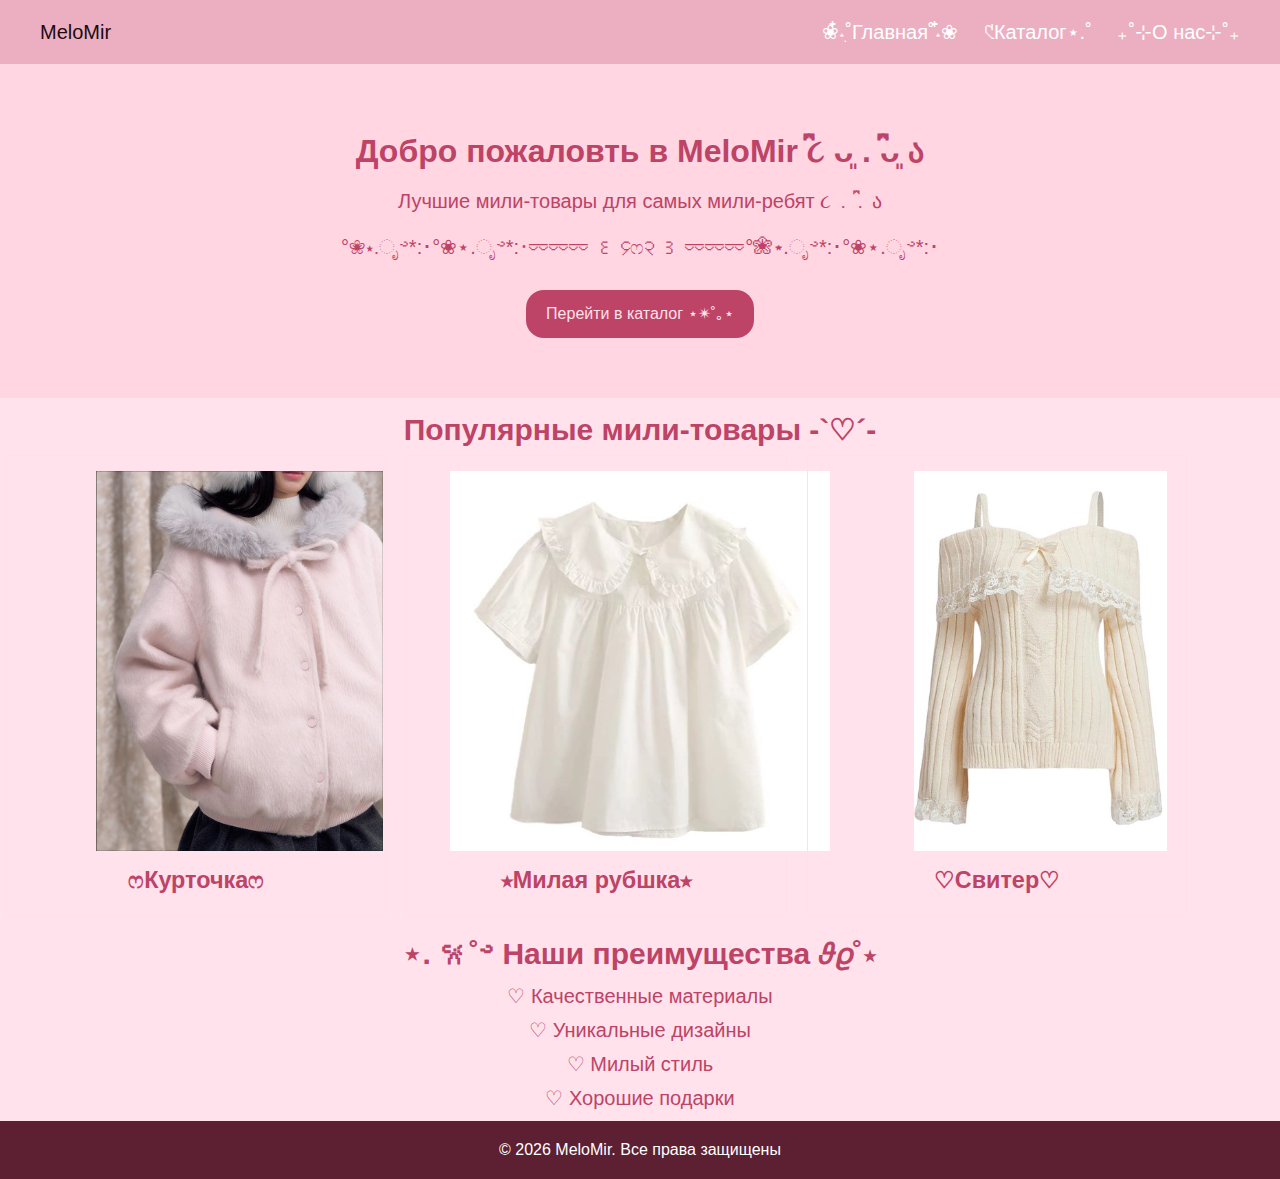
<file: index.html>
<!DOCTYPE html>
<html lang="ru">
<head>
    <meta charset="UTF-8">
    <meta name="viewport" content="width=device-width, initial-scale=1.0">
    <title>Document</title>
    <link rel="stylesheet" href="css/style.css">
</head>
<body>
    <header class="header">
        <div class="navi">MeloMir</div>
        <nav>
            <a href="index.html">❀໋˖ִ˚Главная˚˖໋❀</a>
            <a href="index.html">𑣲Каталог⋆.˚</a>
            <a href="index.html">₊˚⊹О нас⊹˚₊</a>
        </nav>
    </header>
    <section class="hero">
        <h1>Добро пожаловть в MeloMir ૮ ྀིᴗ͈ . ᴗ͈ ྀིა</h1>
        <p>Лучшие мили-товары для самых мили-ребят ૮ ․ ․ ྀིა</p>
        <p>°❀⋆.ೃ࿔*:･°❀⋆.ೃ࿔*:･⏔⏔⏔ ꒰ ᧔ෆ᧓ ꒱ ⏔⏔⏔°❀⋆.ೃ࿔*:･°❀⋆.ೃ࿔*:･</p>
        <a href="catalog.html" class="btn">Перейти в каталог ⋆✴︎˚｡⋆</a>
    </section>
    <section class="section">
        <h2>Популярные мили-товары -`♡´-</h2>
        <div class="products">
            <div class="card"><img src="img/products/kurtka.jpg"><h3>ෆКурточкаෆ</h3></div>
            <div class="card"><img src="img/products/kofta.jpg"><h3>⭑Милая рубшка⭑</h3></div>
            <div class="card"><img src="img/products/switer.jpg"><h3>♡Свитер♡</h3></div>
        </div>
    </section>
    <section class="section preim">
        <h2>⋆. 𐙚˚࿔ Наши преимущества 𝜗𝜚˚⋆</h2>
        <ul class="preim">
            <li>♡ Качественные материалы</li>
            <li>♡ Уникальные дизайны</li>
            <li>♡ Милый стиль</li>
            <li>♡ Хорошие подарки</li>
        </ul>
    </section>
    <footer class="footer">
        <p>© 2026 MeloMir. Все права защищены</p>
    </footer>
    
</body>
</html>
</file>
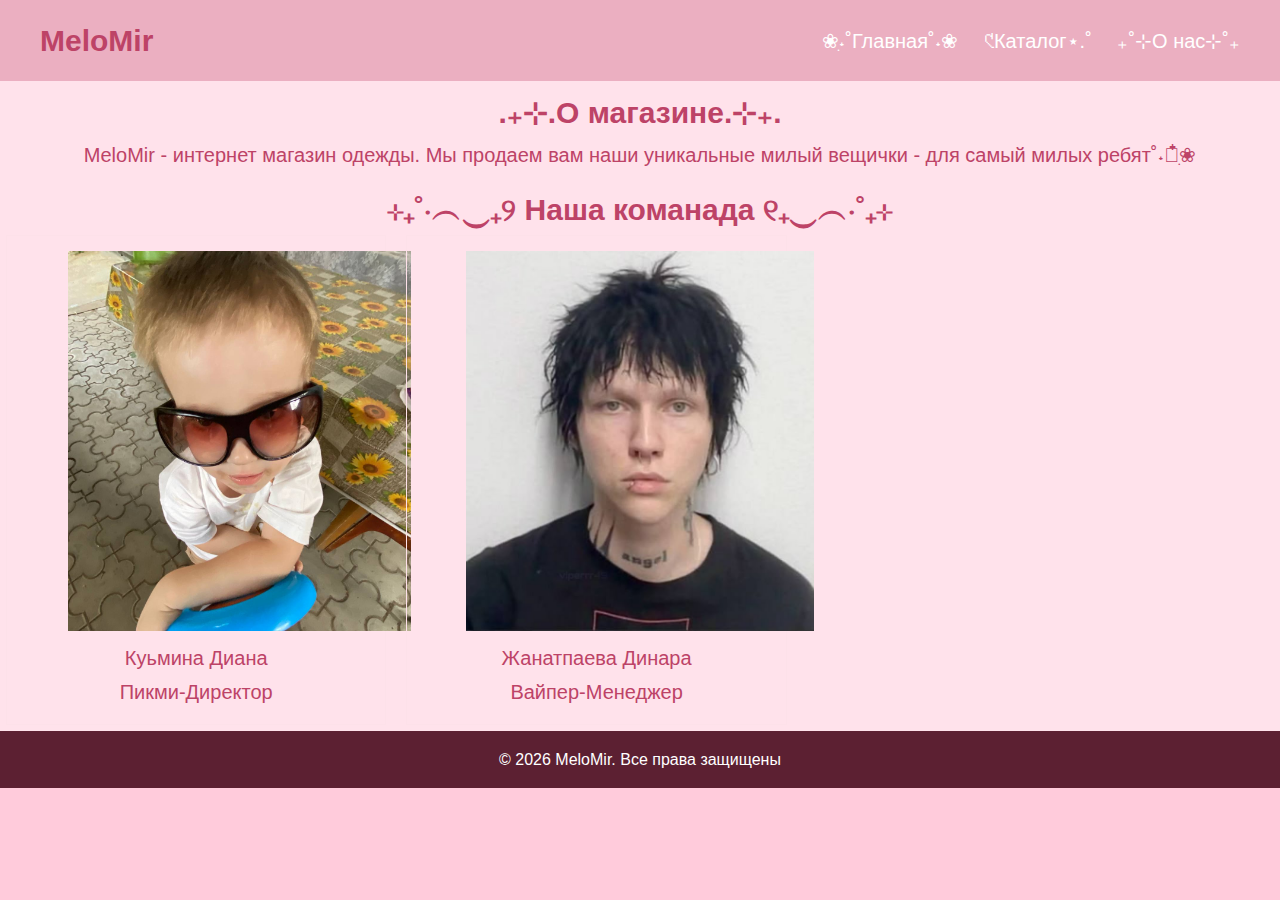
<file: about.html>
<!DOCTYPE html>
<html lang="ru">
<head>
    <meta charset="UTF-8">
    <meta name="viewport" content="width=device-width, initial-scale=1.0">
    <title>Document3</title>
    <link rel="stylesheet" href="css/style.css">
</head>
<body>
    <header class="header">
        <div class="logo">MeloMir</div>
        <nav>
            <a href="index.html">❀˖ִ˚Главная˚˖❀</a>
            <a href="catalog..html">𑣲Каталог⋆.˚</a>
            <a href="about.html">₊˚⊹О нас⊹˚₊</a>
        </nav>
    </header>
    <section class="section">
        <h2>.₊⊹.О магазине.⊹₊.</h2>
        <p>MeloMir - интернет магазин одежды. Мы продаем вам наши уникальные милый вещички - для самый милых ребят˚˖𓍢ִ໋❀</p>
    </section>
    <section class="section preim">
        <h2>⊹₊˚‧︵‿₊୨ Наша команада ୧₊‿︵‧˚₊⊹</h2>
        <div class="products2">
            <div class="card"><img src="img/tim.jpg"<h3>Куьмина Диана</h3><p>Пикми-Директор</p></div>
            <div class="card"><img src="img/dina.jpg"<h3>Жанатпаева Динара</h3><p>Вайпер-Менеджер</p></div>
        </div>
    </section>
    <footer class="footer">
        <p>© 2026 MeloMir. Все права защищены</p>
    </footer>
</body>
</html>
</file>
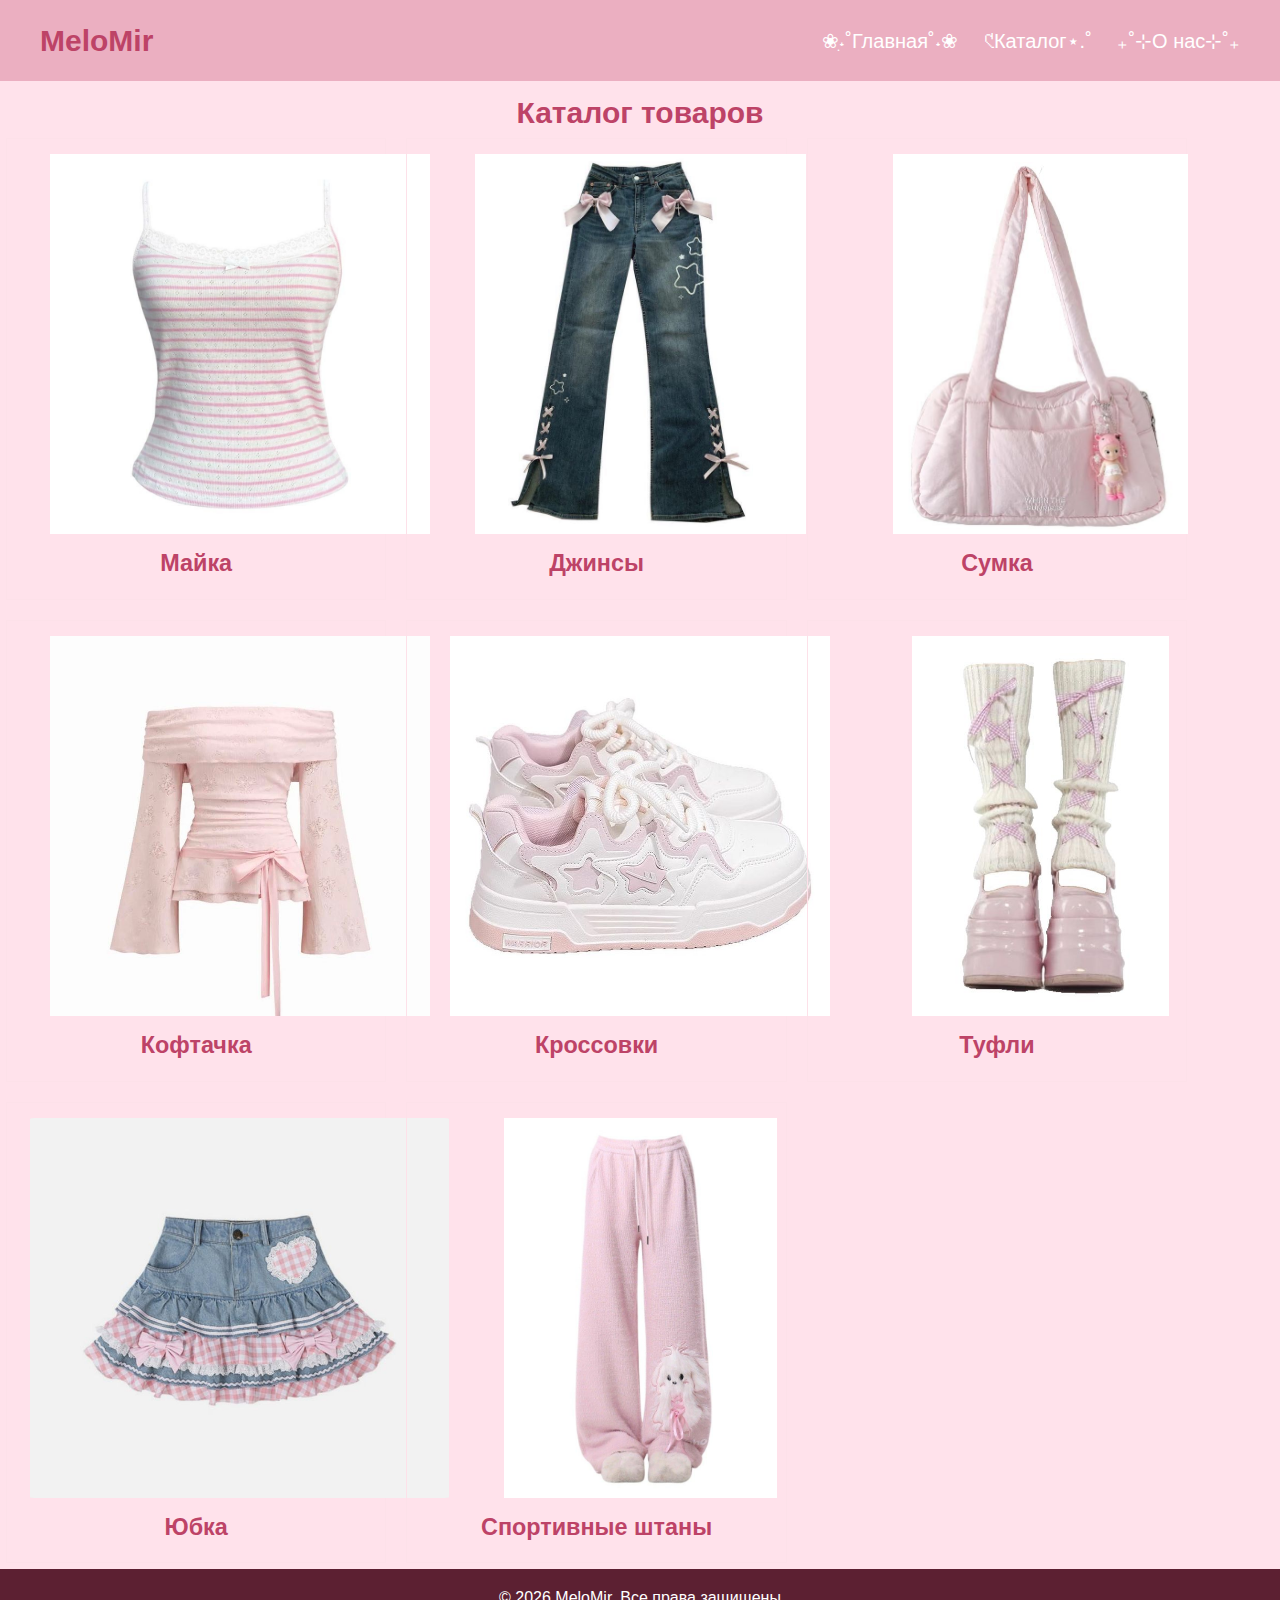
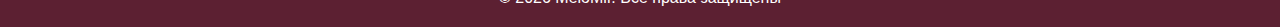
<file: catalog..html>
<!DOCTYPE html>
<html lang="ru">
<head>
    <meta charset="UTF-8">
    <meta name="viewport" content="width=device-width, initial-scale=1.0">
    <title>Document2</title>
    <link rel="stylesheet" href="css/style.css">
</head>
<body>
    <header class="header">
        <div class="logo">MeloMir</div>
        <nav>
            <a href="index.html">❀˖ִ˚Главная˚˖❀</a>
            <a href="catalog..html">𑣲Каталог⋆.˚</a>
            <a href="about.html">₊˚⊹О нас⊹˚₊</a>
        </nav>
    </header>
    <section class="section">
        <h2>Каталог товаров</h2>
        <div class="products">
            <div class="card"><img src="img/products/maika.jpg"><h3>Майка</h3></div>
            <div class="card"><img src="img/products/jeans.jpg"><h3>Джинсы</h3></div>
            <div class="card"><img src="img/products/bag.jpg"><h3>Сумка</h3></div>
            <div class="card"><img src="img/products/kofta2.jpg"><h3>Кофтачка</h3></div>
            <div class="card"><img src="img/products/kros.jpg"><h3>Кроссовки</h3></div>
            <div class="card"><img src="img/products/shoes.jpg"><h3>Туфли</h3></div>
            <div class="card"><img src="img/products/skirt.jpg"><h3>Юбка</h3></div>
            <div class="card"><img src="img/products/treniki.jpg"><h3>Спортивные штаны</h3></div>
        </div>
    </section>
    <footer class="footer">
        <p>© 2026 MeloMir. Все права защищены</p>
    </footer>
    
</body>
</html>
</file>
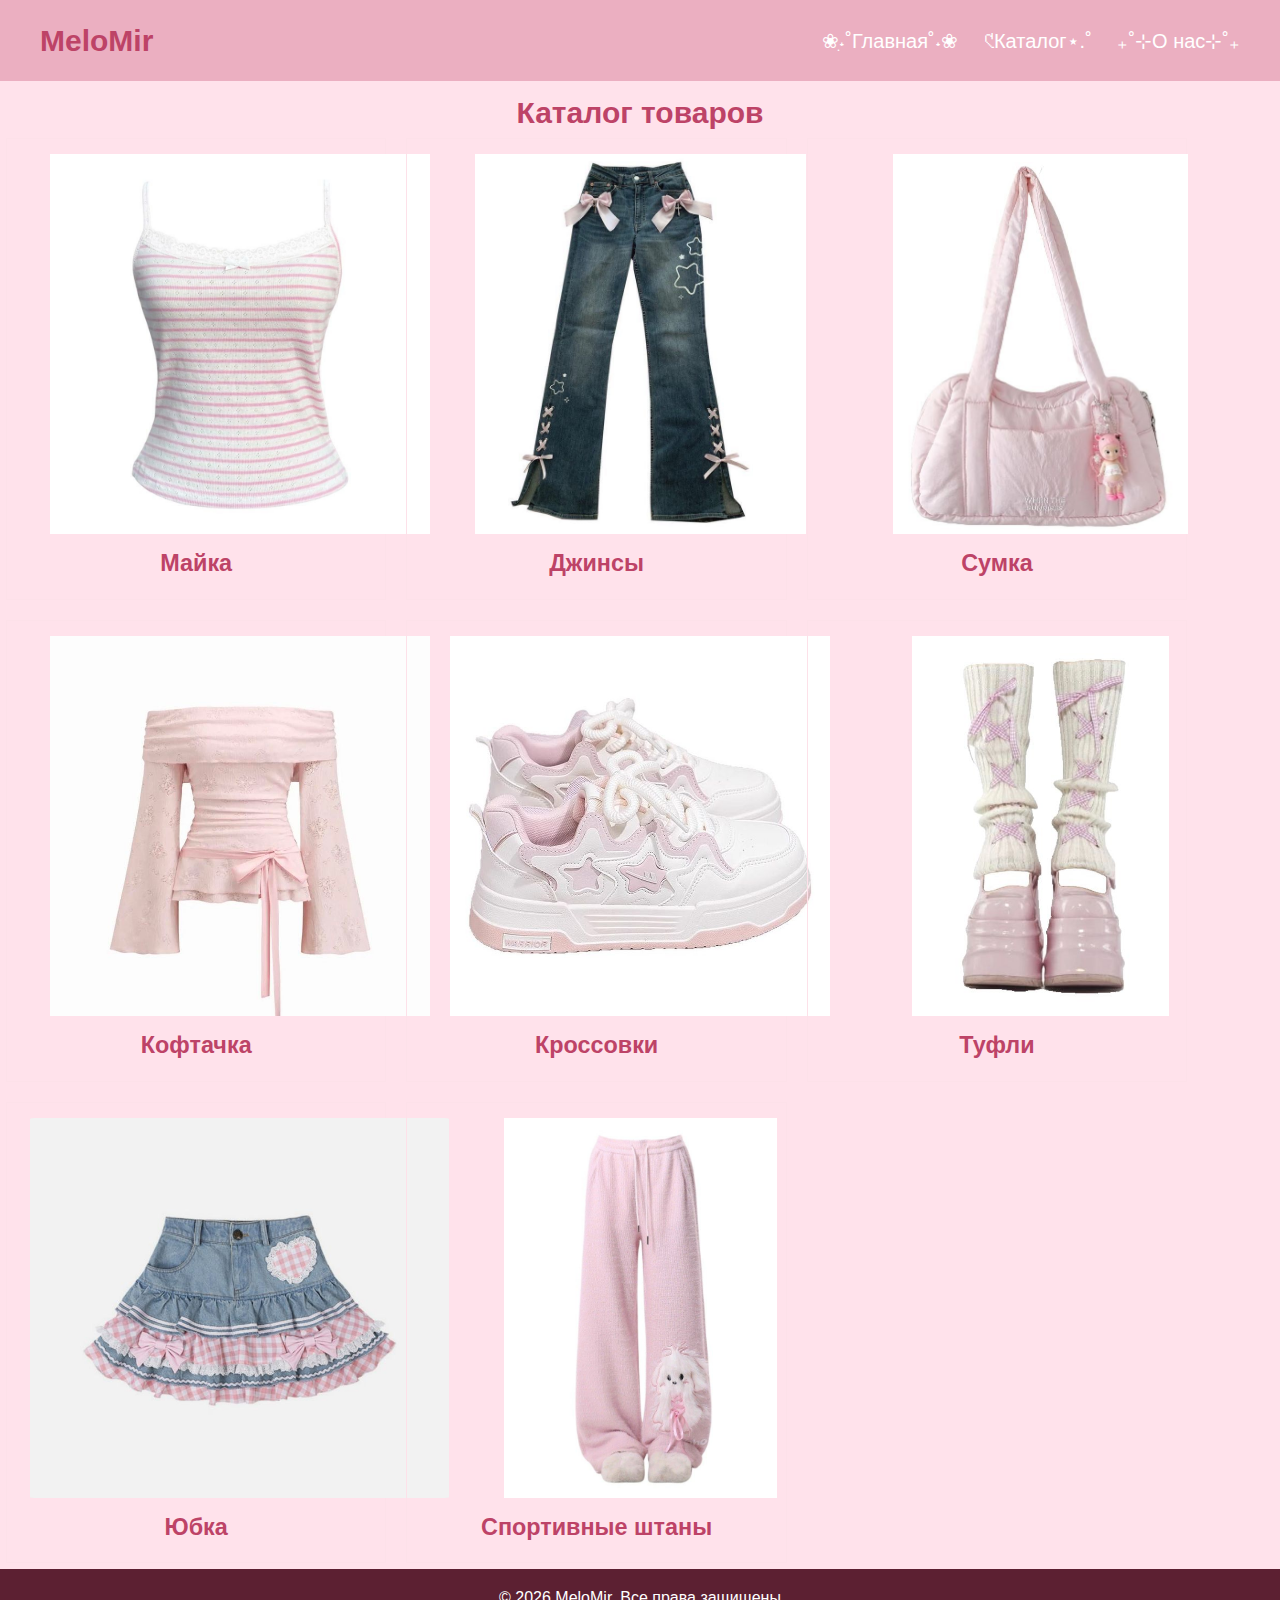
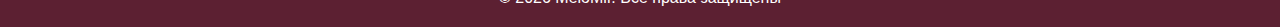
<file: catalog.html>
<!DOCTYPE html>
<html lang="ru">
<head>
    <meta charset="UTF-8">
    <meta name="viewport" content="width=device-width, initial-scale=1.0">
    <title>Document2</title>
    <link rel="stylesheet" href="css/style.css">
</head>
<body>
    <header class="header">
        <div class="logo">MeloMir</div>
        <nav>
            <a href="index.html">❀˖ִ˚Главная˚˖❀</a>
            <a href="catalog.html">𑣲Каталог⋆.˚</a>
            <a href="about.html">₊˚⊹О нас⊹˚₊</a>
        </nav>
    </header>
    <section class="section">
        <h2>Каталог товаров</h2>
        <div class="products">
            <div class="card"><img src="img/products/maika.jpg"><h3>Майка</h3></div>
            <div class="card"><img src="img/products/jeans.jpg"><h3>Джинсы</h3></div>
            <div class="card"><img src="img/products/bag.jpg"><h3>Сумка</h3></div>
            <div class="card"><img src="img/products/kofta2.jpg"><h3>Кофтачка</h3></div>
            <div class="card"><img src="img/products/kros.jpg"><h3>Кроссовки</h3></div>
            <div class="card"><img src="img/products/shoes.jpg"><h3>Туфли</h3></div>
            <div class="card"><img src="img/products/skirt.jpg"><h3>Юбка</h3></div>
            <div class="card"><img src="img/products/treniki.jpg"><h3>Спортивные штаны</h3></div>
        </div>
    </section>
    <footer class="footer">
        <p>© 2026 MeloMir. Все права защищены</p>
    </footer>
    
</body>
</html>
</file>
<file: css/style.css>
* {
    margin: 0;
    padding: 0;
    box-sizing: border-box;
}
body {
    background: #ffcbdb; color: #1d0a0f;
    font-family: Arial, Helvetica, sans-serif;
    line-height: 1.7;
}
.header {

    display: flex;
    justify-content: space-between;
    padding: 15px 40px;
    background: #ebafc1;
    align-items: center;
    font-size: 20px;
}
.nav {
    display: flex;
    gap: 20px;
}
.header a { 
    color: #ffffff;
    margin-left: 20px; 
    text-decoration: none; 
}
.logo { 
    color: #bd4367; 
    font-weight: bold; 
    font-size: 30px;
}
.hero {
    padding: 60px;
    text-align: center;
    background: #ffd6e2;
    color: #bd4367;
}
.hero p {
    padding: 6px;
    font-size: 20px;
    text-align: center;
    background: #ffd6e2;
    color: #bd4367;
    
}
.btn {
    display: inline-block;
    margin-top: 20px;
    padding: 10px 20px;
    background: #bd4367;
    color: #fde1e9;
    text-decoration: none;
    border-radius: 18px;
}
.section { 
    padding: 6px;
    font-size: 20px;
    text-align: center;
    background: #ffe2eb;
    color: #bd4367;
    
}

.products {
    display: flex;
    gap: 20px;
    flex-wrap: wrap;
    text-align: center;
}
.products2 {
    text-align: center;
    display: flex;
    gap: 20px;
    flex-wrap: wrap;
    
}
.grid {
    justify-content: space-between; 
}
.card {
    border: 1px solid #fde1e9;
    padding: 15px;
    width: 30%;
    text-align: center;
    display: flex;
    flex-direction: column;
    justify-content: flex-start;
}
.card img {
    width: 125%;
    height: 380px;
    object-fit: contain;
    margin-bottom: 10px;
    border-radius: 12px;
}
.card:hover { 
    transform: scale(1.05);
    transition: 0.5s; 
}
.footer {
    background: #5c2032;
    color: #fff;
    text-align: center;
    padding: 15px;
    margin-top: auto;
}
@media (max-width: 768px) {
    .card { width: 45%; }
}

@media (max-width: 576px) {
    .card { width: 100%; }
}
</file>
